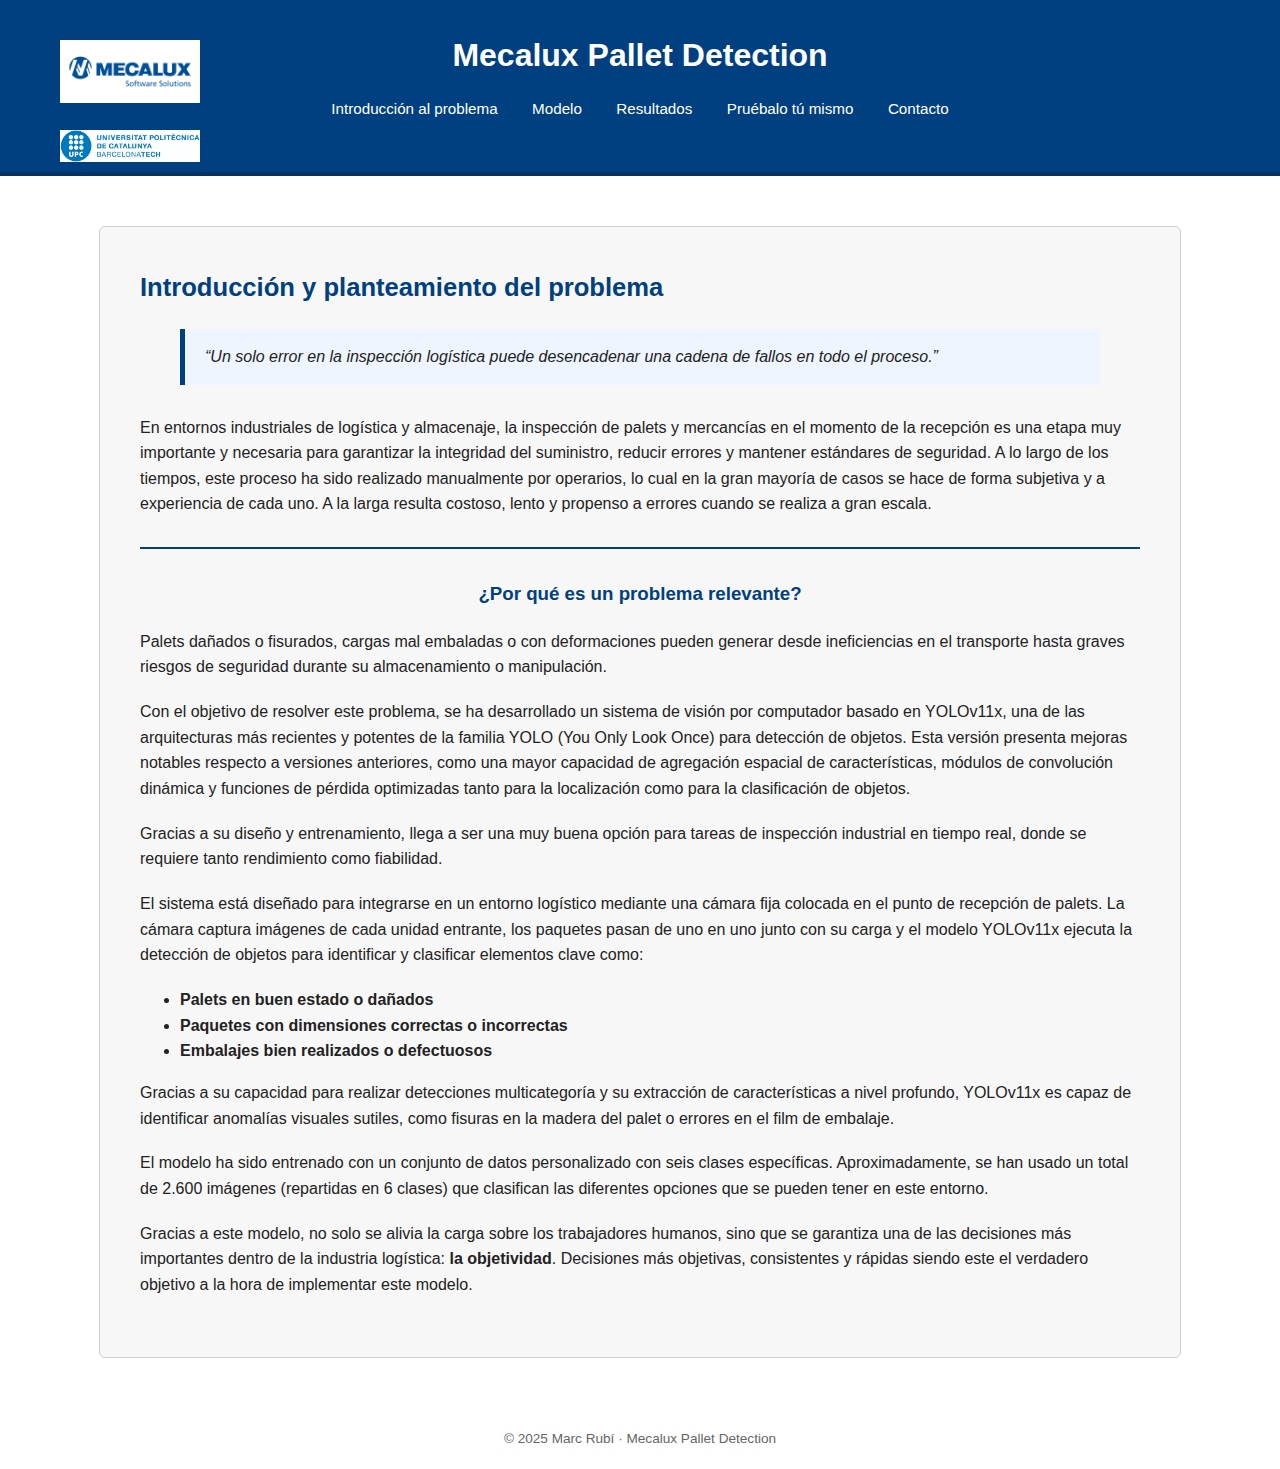
<file: index.html>
<!DOCTYPE html>
<html lang="es">
<head>
  <meta charset="UTF-8">
  <title>Introducción al problema</title>
  <link rel="stylesheet" href="style.css">
</head>
<body>

  <header>
    <!-- Encabezado con logos y título -->
    <div class="header-flex">
      <div class="logo-column">
        <a href="https://www.mecalux.es" target="_blank">
          <img src="mecalux-logo.png" alt="Logo Mecalux" class="logo">
        </a>
        <a href="https://www.upc.edu" target="_blank">
          <img src="upc-logo.png" alt="Logo UPC" class="logo">
        </a>
      </div>
      <h1 class="header-title">Mecalux Pallet Detection</h1>
    </div>

    <nav>
      <a href="index.html">Introducción al problema</a>
      <a href="modelo.html">Modelo</a>
      <a href="resultados.html">Resultados</a>
      <a href="demo.html">Pruébalo tú mismo</a>
      <a href="contacto.html">Contacto</a>
    </nav>
  </header>

  <main>
    <h2>Introducción y planteamiento del problema</h2>

    <!-- Cita destacada o frase de impacto -->
    <blockquote style="background-color: #eef5ff; padding: 15px 20px; border-left: 5px solid #004080; font-style: italic; margin-bottom: 30px;">
      “Un solo error en la inspección logística puede desencadenar una cadena de fallos en todo el proceso.”
    </blockquote>

    <p>
      En entornos industriales de logística y almacenaje, la inspección de palets y mercancías en el momento de la recepción es una etapa muy importante y necesaria para garantizar la integridad del suministro, reducir errores y mantener estándares de seguridad. A lo largo de los tiempos, este proceso ha sido realizado manualmente por operarios, lo cual en la gran mayoría de casos se hace de forma subjetiva y a experiencia de cada uno. A la larga resulta costoso, lento y propenso a errores cuando se realiza a gran escala.
    </p>

    <!-- Separador visual y subtítulo -->
    <hr style="border: none; border-top: 2px solid #004080; margin: 30px 0;">
    <h3 style="color: #004080; text-align: center; margin-bottom: 20px;">¿Por qué es un problema relevante?</h3>

    <p>
      Palets dañados o fisurados, cargas mal embaladas o con deformaciones pueden generar desde ineficiencias en el transporte hasta graves riesgos de seguridad durante su almacenamiento o manipulación.
    </p>

    <p>
      Con el objetivo de resolver este problema, se ha desarrollado un sistema de visión por computador basado en YOLOv11x, una de las arquitecturas más recientes y potentes de la familia YOLO (You Only Look Once) para detección de objetos. Esta versión presenta mejoras notables respecto a versiones anteriores, como una mayor capacidad de agregación espacial de características, módulos de convolución dinámica y funciones de pérdida optimizadas tanto para la localización como para la clasificación de objetos.
    </p>

    <p>
      Gracias a su diseño y entrenamiento, llega a ser una muy buena opción para tareas de inspección industrial en tiempo real, donde se requiere tanto rendimiento como fiabilidad.
    </p>

    <p>
      El sistema está diseñado para integrarse en un entorno logístico mediante una cámara fija colocada en el punto de recepción de palets. La cámara captura imágenes de cada unidad entrante, los paquetes pasan de uno en uno junto con su carga y el modelo YOLOv11x ejecuta la detección de objetos para identificar y clasificar elementos clave como:
    </p>

    <ul>
      <li><strong>Palets en buen estado o dañados</strong></li>
      <li><strong>Paquetes con dimensiones correctas o incorrectas</strong></li>
      <li><strong>Embalajes bien realizados o defectuosos</strong></li>
    </ul>

    <p>
      Gracias a su capacidad para realizar detecciones multicategoría y su extracción de características a nivel profundo, YOLOv11x es capaz de identificar anomalías visuales sutiles, como fisuras en la madera del palet o errores en el film de embalaje.
    </p>

    <p>
      El modelo ha sido entrenado con un conjunto de datos personalizado con seis clases específicas. Aproximadamente, se han usado un total de 2.600 imágenes (repartidas en 6 clases) que clasifican las diferentes opciones que se pueden tener en este entorno.
    </p>

    <p>
      Gracias a este modelo, no solo se alivia la carga sobre los trabajadores humanos, sino que se garantiza una de las decisiones más importantes dentro de la industria logística: <strong>la objetividad</strong>. Decisiones más objetivas, consistentes y rápidas siendo este el verdadero objetivo a la hora de implementar este modelo.
    </p>
  </main>

  <footer>
    &copy; 2025 Marc Rubí · Mecalux Pallet Detection
  </footer>

</body>
</html>
</file>
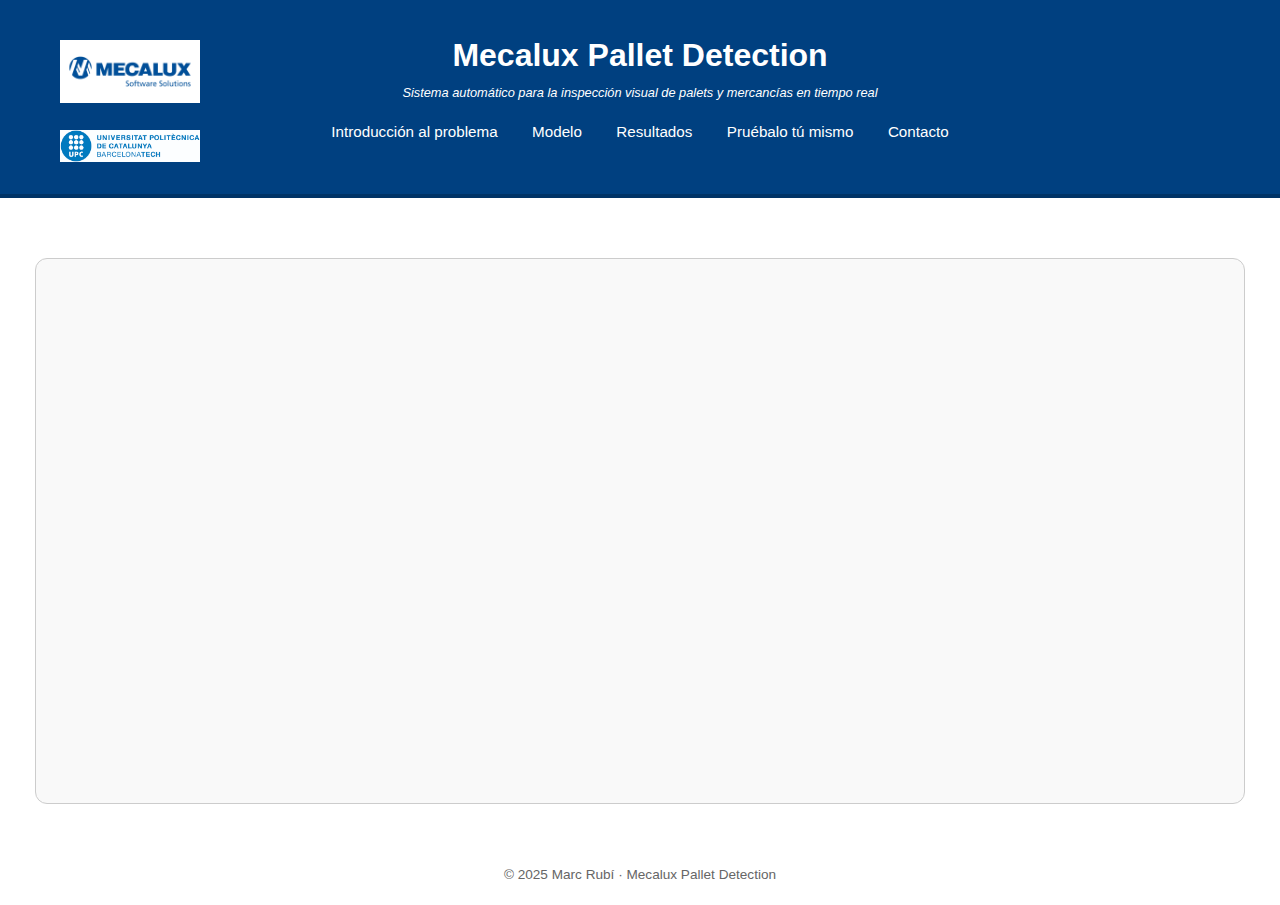
<file: contacto.html>
<!DOCTYPE html>
<html lang="es">
<head>
  <meta charset="UTF-8">
  <title>Contacto</title>
  <link rel="stylesheet" href="style.css">
  <style>
    .fade-in {
      opacity: 0;
      transform: translateY(20px);
      animation: fadeInUp 0.8s ease-out forwards;
    }

    @keyframes fadeInUp {
      to {
        opacity: 1;
        transform: none;
      }
    }

    .subrayado-animado {
      display: inline-block;
      position: relative;
    }

    .subrayado-animado::after {
      content: '';
      position: absolute;
      left: 0;
      bottom: 0;
      width: 100%;
      height: 3px;
      background-color: #004080;
      animation: expandSubrayado 1s ease-out;
    }

    @keyframes expandSubrayado {
      from { width: 0; }
      to { width: 100%; }
    }

    main {
      background-color: #f9f9f9;
      max-width: 85%;
      margin: 60px auto 40px auto;
      padding: 60px 60px;
      border-radius: 12px;
      display: flex;
      flex-wrap: wrap;
      gap: 40px;
      align-items: flex-start;
      justify-content: space-between;
    }

    .contact-info {
      flex: 1 1 55%;
    }

    .profile-pic {
      flex: 1 1 35%;
      display: flex;
      justify-content: center;
    }

    .profile-pic img {
      width: 250px;
      height: 250px;
      object-fit: cover;
      border-radius: 12px;
      box-shadow: 0 0 10px rgba(0,0,0,0.1);
    }
  </style>
</head>
<body>

  <header>
    <div class="header-flex">
      <div class="logo-column">
        <a href="https://www.mecalux.es" target="_blank">
          <img src="mecalux-logo.png" alt="Logo Mecalux" class="logo">
        </a>
        <a href="https://www.upc.edu" target="_blank">
          <img src="upc-logo.png" alt="Logo UPC" class="logo">
        </a>
      </div>

      <div>
        <h1 class="header-title" style="margin-bottom: 2px;">Mecalux Pallet Detection</h1>
        <p style="font-style: italic; color: white; font-size: 0.8em; margin: 0;">
          Sistema automático para la inspección visual de palets y mercancías en tiempo real
        </p>
      </div>
    </div>

    <nav>
      <a href="index.html">Introducción al problema</a>
      <a href="modelo.html">Modelo</a>
      <a href="resultados.html">Resultados</a>
      <a href="demo.html">Pruébalo tú mismo</a>
      <a href="contacto.html">Contacto</a>
    </nav>
  </header>

  <main>
    <div class="contact-info">
      <h2 class="fade-in subrayado-animado">Contacto</h2>

      <p class="fade-in" style="margin-bottom: 25px; font-size: 1.05em;">
        Si tienes alguna duda sobre el modelo, sobre como instalarlo en tu entorno o entrenarlo, por favor, no dudes en escribirme.
      </p>

      <p class="fade-in"><strong>Autor:</strong> Marc Rubí García</p>
      <p class="fade-in"><strong>Email:</strong> <a href="mailto:marc.rubi@estudiantat.upc.edu">marc.rubi@estudiantat.upc.edu</a></p>
      <p class="fade-in"><strong>GitHub:</strong> <a href="https://github.com/marcrubii" target="_blank">github.com/marcrubii</a></p>
      <p class="fade-in"><strong>LinkedIn:</strong> <a href="https://www.linkedin.com/in/marc-rubi/" target="_blank">linkedin.com/in/marc-rubi</a></p>

      <div class="fade-in" style="margin-top: 40px; padding: 20px; background-color: #eef5ff; border-left: 4px solid #004080; border-radius: 8px;">
       Gracias por visitar la pagina, espero que haya sido útil ;)
      </div>
    </div>

    <div class="profile-pic fade-in">
      <img src="foto.png" alt="Foto del autor">
    </div>
  </main>

  <footer>
    &copy; 2025 Marc Rubí · Mecalux Pallet Detection
  </footer>

</body>
</html>
</file>
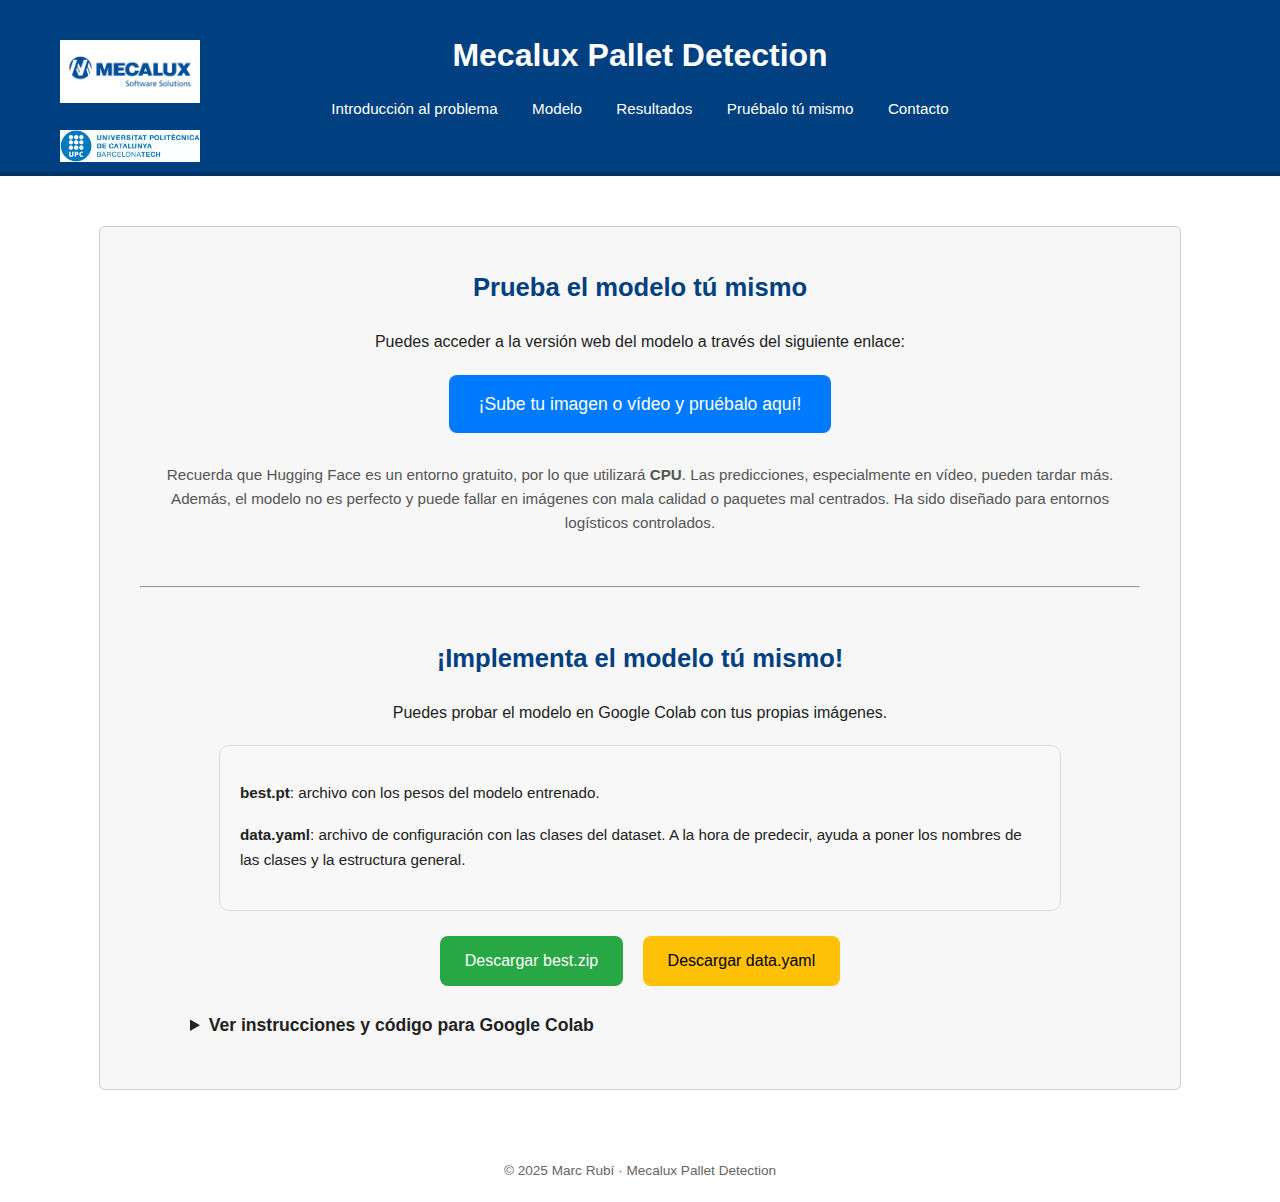
<file: demo.html>
<!DOCTYPE html>
<html lang="es">
<head>
  <meta charset="UTF-8">
  <title>Demo - Mecalux Pallet Detection</title>
  <link rel="stylesheet" href="style.css">
</head>
<body>

  <header>
    <div class="header-flex">
      <div class="logo-column">
        <a href="https://www.mecalux.es" target="_blank">
          <img src="mecalux-logo.png" alt="Logo Mecalux" class="logo">
        </a>
        <a href="https://www.upc.edu" target="_blank">
          <img src="upc-logo.png" alt="Logo UPC" class="logo">
        </a>
      </div>
      <h1 class="header-title">Mecalux Pallet Detection</h1>
    </div>

    <nav>
      <a href="index.html">Introducción al problema</a>
      <a href="modelo.html">Modelo</a>
      <a href="resultados.html">Resultados</a>
      <a href="demo.html">Pruébalo tú mismo</a>
      <a href="contacto.html">Contacto</a>
    </nav>
  </header>

  <main>
    <h2 style="text-align: center;">Prueba el modelo tú mismo</h2>
    <p style="text-align: center;">
      Puedes acceder a la versión web del modelo a través del siguiente enlace:
    </p>

    <div style="text-align: center; margin-top: 20px;">
      <a href="https://huggingface.co/spaces/marcrubii/MecaluxPalletDetection"
         target="_blank"
         style="display: inline-block; padding: 15px 30px; background-color: #007bff; color: white; text-decoration: none; font-size: 1.1em; border-radius: 8px;">
        ¡Sube tu imagen o vídeo y pruébalo aquí!
      </a>
    </div>

    <p style="margin-top: 30px; font-size: 0.95em; color: #555; text-align: center;">
      Recuerda que Hugging Face es un entorno gratuito, por lo que utilizará <strong>CPU</strong>. Las predicciones, especialmente en vídeo, pueden tardar más.<br>
      Además, el modelo no es perfecto y puede fallar en imágenes con mala calidad o paquetes mal centrados. Ha sido diseñado para entornos logísticos controlados.
    </p>

    <hr style="margin: 50px 0;">

    <section style="text-align: center;">
      <h2>¡Implementa el modelo tú mismo!</h2>
      <p>Puedes probar el modelo en Google Colab con tus propias imágenes.</p>

      <div style="max-width: 800px; margin: 0 auto; text-align: left; font-size: 0.95em; background-color: #f8f8f8; padding: 20px; border-radius: 10px; border: 1px solid #ddd;">
        <p><strong>best.pt</strong>: archivo con los pesos del modelo entrenado.</p>
        <p><strong>data.yaml</strong>: archivo de configuración con las clases del dataset. A la hora de predecir, ayuda a poner los nombres de las clases y la estructura general.</p>
      </div>

      <div style="margin: 25px 0;">
        <a href="best.zip" download
           style="display: inline-block; padding: 12px 25px; background-color: #28a745; color: white; text-decoration: none; font-size: 1em; border-radius: 8px; margin-right: 15px;">
          Descargar best.zip
        </a>

        <a href="data_yaml.zip" download
           style="display: inline-block; padding: 12px 25px; background-color: #ffc107; color: black; text-decoration: none; font-size: 1em; border-radius: 8px;">
          Descargar data.yaml
        </a>
      </div>

      <details style="max-width: 900px; margin: 0 auto; text-align: left;">
        <summary style="cursor: pointer; font-size: 1.1em; font-weight: bold; margin-bottom: 10px;">
          Ver instrucciones y código para Google Colab
        </summary>
        <pre style="background: #f4f4f4; padding: 20px; border-radius: 8px; font-size: 0.85em; overflow-x: auto;"><code># Instalar ultralytics
!pip install -q ultralytics

# Subir imagenes_nuevas.zip (imágenes que quieras predecir), best.pt y data.yaml
from google.colab import files
uploaded = files.upload()

# Extraer imágenes
!rm -rf /content/imagenes_nuevas/
!mkdir -p /content/imagenes_nuevas
!unzip -oq imagenes_nuevas.zip -d /content/imagenes_nuevas

# Mover imágenes desde subcarpetas
import os, glob, shutil
for ruta in glob.glob('/content/imagenes_nuevas/**/*.*', recursive=True):
    if ruta.lower().endswith(('.jpg', '.jpeg', '.png', '.bmp', '.tif', '.tiff', '.webp')):
        try:
            nombre = os.path.basename(ruta)
            destino = os.path.join('/content/imagenes_nuevas/', nombre)
            if not os.path.samefile(ruta, destino):
                shutil.move(ruta, destino)
        except Exception:
            pass

# Autolabel con best.pt
!yolo detect predict model=best.pt \
  source=/content/imagenes_nuevas \
  save_txt \
  save_conf \
  project=/content/predicciones \
  name=resultados

# Filtrar por confianza ≥ 0.7
ruta_labels = '/content/predicciones/resultados/labels'
filtradas = '/content/predicciones_filtradas'
if os.path.exists(filtradas): shutil.rmtree(filtradas)
os.makedirs(filtradas, exist_ok=True)

for archivo in os.listdir(ruta_labels):
    if archivo.endswith(".txt"):
        ruta = os.path.join(ruta_labels, archivo)
        lineas_filtradas = []
        with open(ruta, 'r') as f:
            for linea in f:
                partes = linea.strip().split()
                if len(partes) > 5 and float(partes[-1]) >= 0.7:
                    lineas_filtradas.append(" ".join(partes[:-1]))
        if lineas_filtradas:
            with open(os.path.join(filtradas, archivo), 'w') as f:
                f.write("\n".join(lineas_filtradas))

# Comprimir y descargar
!zip -qr /content/labels_filtradas.zip /content/predicciones_filtradas
from google.colab import files
files.download('/content/labels_filtradas.zip')</code></pre>
      </details>
    </section>
  </main>

  <footer>
    &copy; 2025 Marc Rubí · Mecalux Pallet Detection
  </footer>

</body>
</html>
</file>
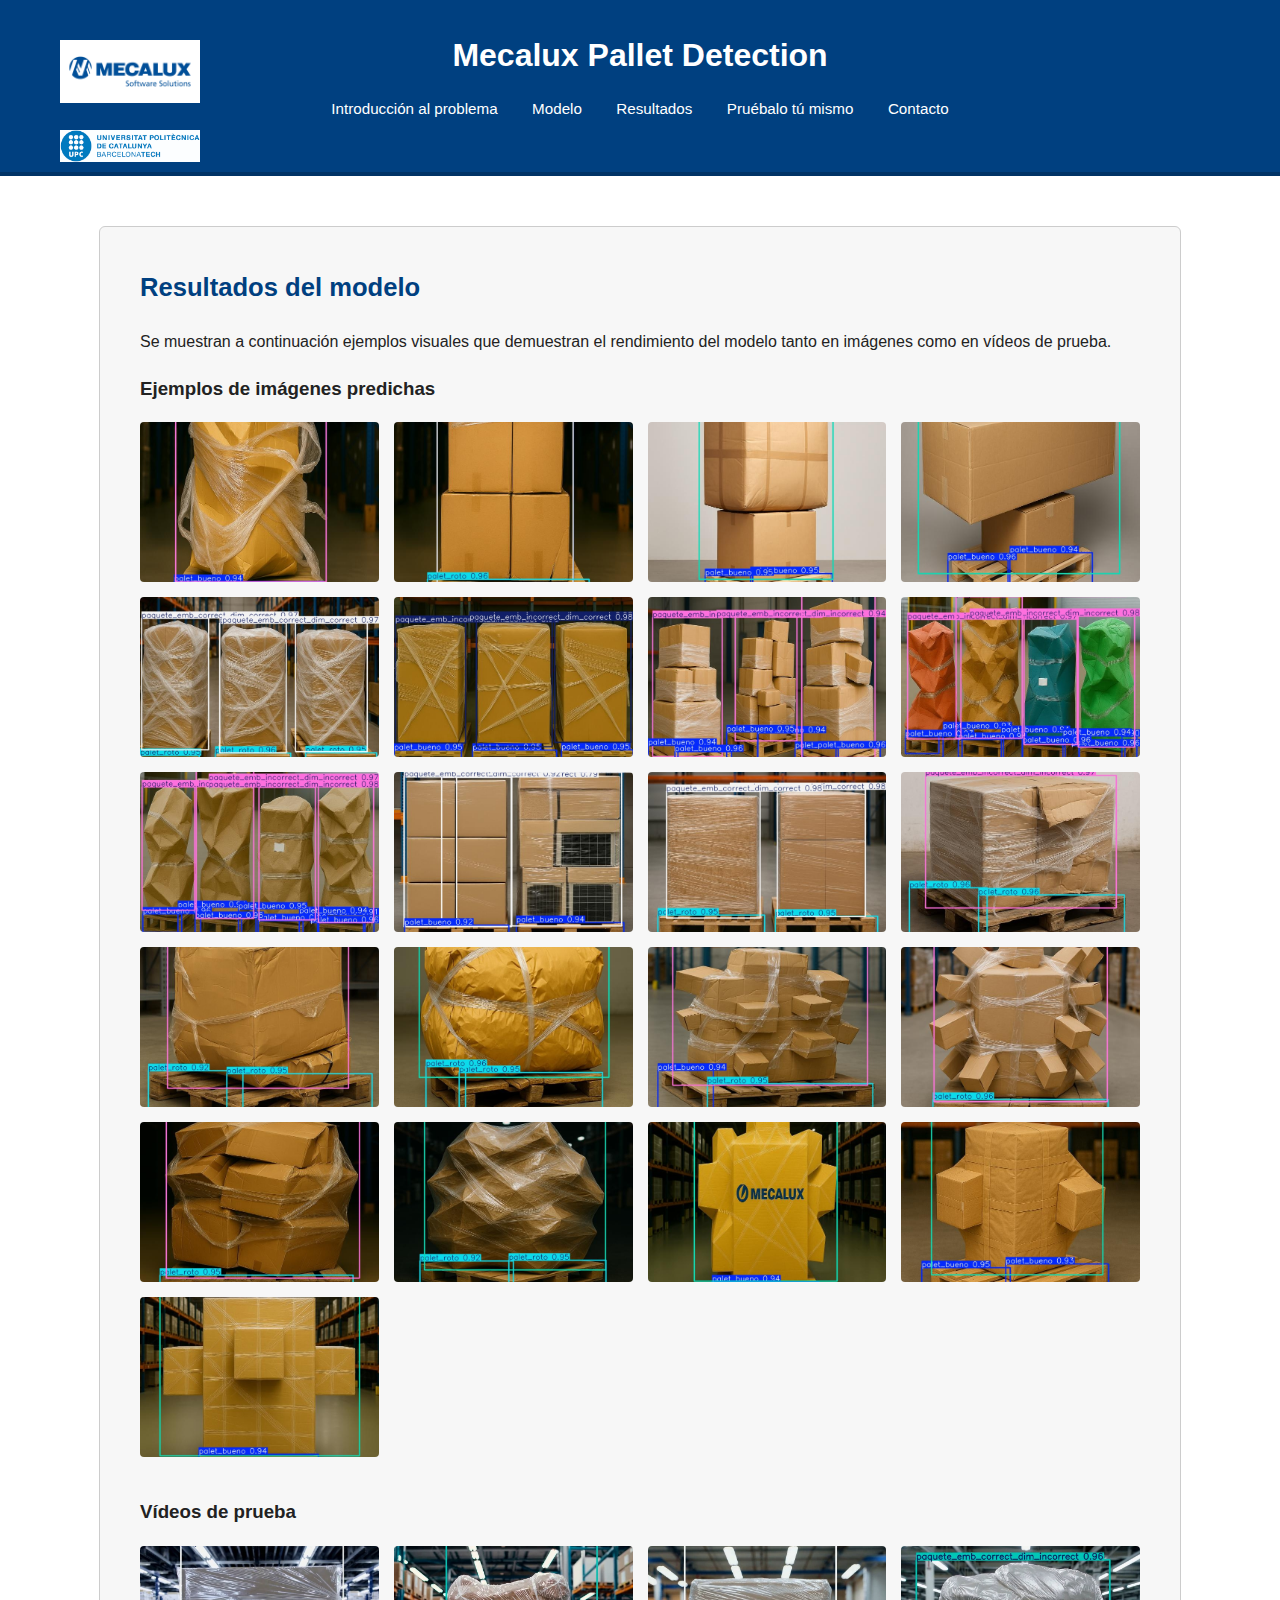
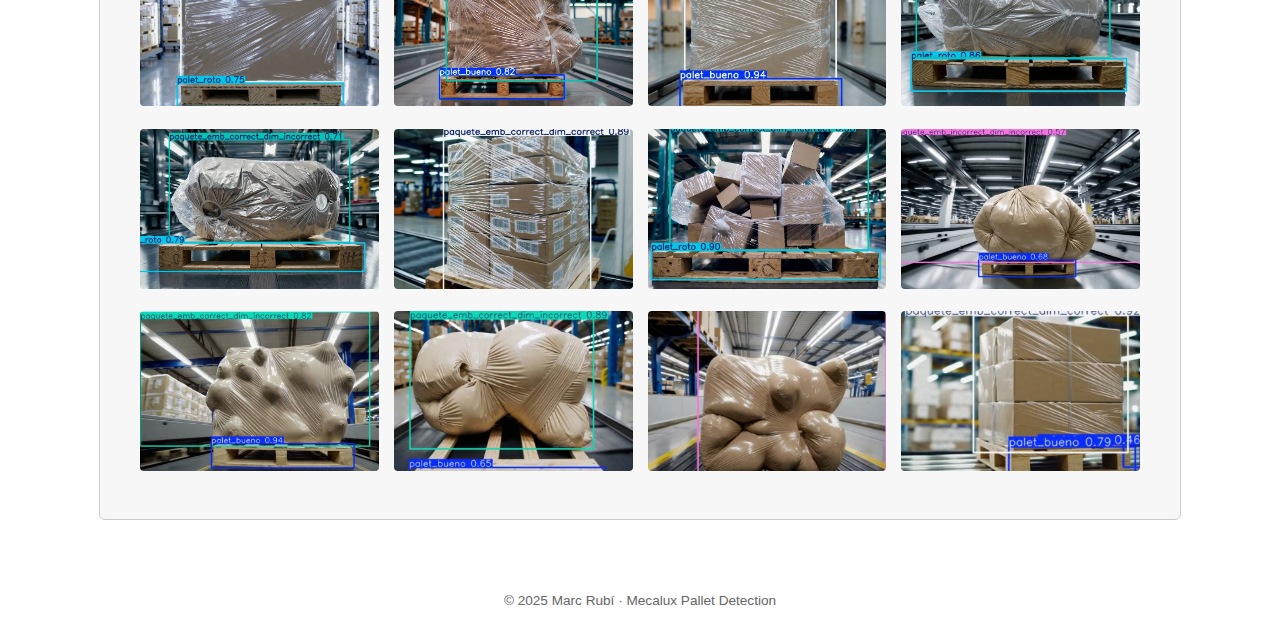
<file: resultados.html>
<!DOCTYPE html>
<html lang="es">
<head>
  <meta charset="UTF-8">
  <title>Resultados</title>
  <link rel="stylesheet" href="style.css">
</head>
<body>
  <header>
    <div class="header-flex">
      <div class="logo-column">
        <a href="https://www.mecalux.es" target="_blank">
          <img src="mecalux-logo.png" alt="Logo Mecalux" class="logo">
        </a>
        <a href="https://www.upc.edu" target="_blank">
          <img src="upc-logo.png" alt="Logo UPC" class="logo">
        </a>
      </div>
      <h1 class="header-title">Mecalux Pallet Detection</h1>
    </div>
    <nav>
      <a href="index.html">Introducción al problema</a>
      <a href="modelo.html">Modelo</a>
      <a href="resultados.html">Resultados</a>
      <a href="demo.html">Pruébalo tú mismo</a>
      <a href="contacto.html">Contacto</a>
    </nav>
  </header>

  <main>
    <h2>Resultados del modelo</h2>
    <p>Se muestran a continuación ejemplos visuales que demuestran el rendimiento del modelo tanto en imágenes como en vídeos de prueba.</p>

    <h3>Ejemplos de imágenes predichas</h3>
    <div class="gallery">
      <!-- 21 imágenes -->
      <!-- Usa un bucle o copia-pega esto para cada una -->
      <!-- Las imágenes se abren en un modal -->
      <!-- Puedes cambiar los nombres según tus archivos -->
      <img src="multimedia/prediccion1.png" alt="Predicción 1" onclick="openImageModal(this.src)">
      <img src="multimedia/prediccion2.png" alt="Predicción 2" onclick="openImageModal(this.src)">
      <img src="multimedia/prediccion3.png" alt="Predicción 3" onclick="openImageModal(this.src)">
      <img src="multimedia/prediccion4.png" alt="Predicción 4" onclick="openImageModal(this.src)">
      <img src="multimedia/prediccion5.png" alt="Predicción 5" onclick="openImageModal(this.src)">
      <img src="multimedia/prediccion6.png" alt="Predicción 6" onclick="openImageModal(this.src)">
      <img src="multimedia/prediccion7.png" alt="Predicción 7" onclick="openImageModal(this.src)">
      <img src="multimedia/prediccion8.png" alt="Predicción 8" onclick="openImageModal(this.src)">
      <img src="multimedia/prediccion9.png" alt="Predicción 9" onclick="openImageModal(this.src)">
      <img src="multimedia/prediccion10.png" alt="Predicción 10" onclick="openImageModal(this.src)">
      <img src="multimedia/prediccion11.png" alt="Predicción 11" onclick="openImageModal(this.src)">
      <img src="multimedia/prediccion12.png" alt="Predicción 12" onclick="openImageModal(this.src)">
      <img src="multimedia/prediccion13.png" alt="Predicción 13" onclick="openImageModal(this.src)">
      <img src="multimedia/prediccion14.png" alt="Predicción 14" onclick="openImageModal(this.src)">
      <img src="multimedia/prediccion15.png" alt="Predicción 15" onclick="openImageModal(this.src)">
      <img src="multimedia/prediccion16.png" alt="Predicción 16" onclick="openImageModal(this.src)">
      <img src="multimedia/prediccion17.png" alt="Predicción 17" onclick="openImageModal(this.src)">
      <img src="multimedia/prediccion18.png" alt="Predicción 18" onclick="openImageModal(this.src)">
      <img src="multimedia/prediccion19.png" alt="Predicción 19" onclick="openImageModal(this.src)">
      <img src="multimedia/prediccion20.png" alt="Predicción 20" onclick="openImageModal(this.src)">
      <img src="multimedia/prediccion21.png" alt="Predicción 21" onclick="openImageModal(this.src)">
    </div>

    <h3 style="margin-top: 40px;">Vídeos de prueba</h3>
    <div class="gallery">
      <!-- Cada miniatura enlaza al vídeo en Google Drive -->
      <a href="https://drive.google.com/file/d/17spKkGQlv-y-l1FZacynkYv2r0KIZsnW/view" target="_blank">
        <img src="multimedia/video1-thumb.jpg" alt="Video 1">
      </a>
      <a href="https://drive.google.com/file/d/12rmyOY5jxr7O8PaGEM1MwWMttFoKIvX2/view" target="_blank">
        <img src="multimedia/video2-thumb.jpg" alt="Video 2">
      </a>
      <a href="https://drive.google.com/file/d/1oQw24wFMcBnNkgs8iK56BWeAocEkbP21/view" target="_blank">
        <img src="multimedia/video3-thumb.jpg" alt="Video 3">
      </a>
      <a href="https://drive.google.com/file/d/1aJ9bxYiDD9jW_-gV3ulFreiOAy3qqAEi/view" target="_blank">
        <img src="multimedia/video4-thumb.jpg" alt="Video 4">
      </a>
      <a href="https://drive.google.com/file/d/1a2ro77XuYJlWohp3seW4OaTT0G3QZDb_/view" target="_blank">
        <img src="multimedia/video5-thumb.jpg" alt="Video 5">
      </a>
      <a href="https://drive.google.com/file/d/1mUUah1oUqCfka5wHpJFNUq8uf8KSdRHt/view" target="_blank">
        <img src="multimedia/video6-thumb.jpg" alt="Video 6">
      </a>
      <a href="https://drive.google.com/file/d/1IRbH1v_pPUJ6HEqfY9opMmLaf4AcYq3-/view" target="_blank">
        <img src="multimedia/video7-thumb.jpg" alt="Video 7">
      </a>
      <a href="https://drive.google.com/file/d/1vnKwH9zMAVzi5hTUYF3_EyCkbi6exZK-/view" target="_blank">
        <img src="multimedia/video8-thumb.jpg" alt="Video 8">
      </a>
      <a href="https://drive.google.com/file/d/1x-IPZKNMWmF2H7ME4dGpJUiUzBBCfnug/view" target="_blank">
        <img src="multimedia/video9-thumb.jpg" alt="Video 9">
      </a>
      <a href="https://drive.google.com/file/d/1UgKxXKpJQHYC-n-lWSCqMWg-z95Gy7v-/view" target="_blank">
        <img src="multimedia/video10-thumb.jpg" alt="Video 10">
      </a>
      <a href="https://drive.google.com/file/d/1msGmviGj5_Ov9AJx1pbN5A8Jg-Mfjlgt/view" target="_blank">
        <img src="multimedia/video11-thumb.jpg" alt="Video 11">
      </a>
      <a href="https://drive.google.com/file/d/1MX4IloNqesmftj-D61zujHe4cB459TQe/view" target="_blank">
        <img src="multimedia/video12-thumb.jpg" alt="Video 12">
      </a>
    </div>
  </main>

  <footer>
    &copy; 2025 Marc Rubí · Mecalux Pallet Detection
  </footer>

  <!-- Modal para imágenes -->
  <div id="imageModal" class="modal" onclick="closeModal()">
    <span class="close">&times;</span>
    <img id="modalImage" class="modal-content">
  </div>

  <script>
    function openImageModal(src) {
      document.getElementById('imageModal').style.display = 'block';
      document.getElementById('modalImage').src = src;
    }

    function closeModal() {
      document.getElementById('imageModal').style.display = 'none';
      document.getElementById('modalImage').src = '';
    }
  </script>
</body>
</html>
</file>
<file: style.css>
/* Estilo base */
body {
  font-family: 'Helvetica Neue', Helvetica, Arial, sans-serif;
  background-color: #ffffff;
  color: #222;
  margin: 0;
  padding: 0;
  line-height: 1.6;
}

/* Encabezado */
header {
  background-color: #004080;
  color: white;
  padding: 30px 30px 50px 30px;
  border-bottom: 4px solid #003366;
  position: relative;
}

.header-flex {
  display: flex;
  align-items: center;
  justify-content: center;
  flex-wrap: wrap;
  position: relative;
}

.logo-column {
  display: flex;
  flex-direction: column;
  gap: 20px;
  position: absolute;
  left: 30px;
  top: 10px;
}

img.logo {
  height: auto;
  width: 140px;
}

/* Título */
.header-title {
  font-size: 2em;
  font-weight: bold;
  margin: 0 auto;
  text-align: center;
  color: white;
  width: 100%;
}

/* Navegación */
nav {
  text-align: center;
  margin-top: 15px;
}

nav a {
  color: white;
  text-decoration: none;
  margin: 0 15px;
  font-weight: 500;
  font-size: 0.95em;
}

nav a:hover {
  text-decoration: underline;
}

/* Contenido principal */
main {
  max-width: 1000px;
  margin: 50px auto;
  padding: 40px;
  background-color: #f7f7f7;
  border: 1px solid #ccc;
  border-radius: 6px;
  text-align: left;
}

h2 {
  color: #004080;
  font-size: 1.6em;
  margin-top: 0;
}

p {
  font-size: 1em;
  margin-bottom: 1.2em;
}

/* Galería de imágenes y videos */
.gallery {
  display: grid;
  grid-template-columns: repeat(auto-fill, minmax(200px, 1fr));
  gap: 15px;
}

.gallery img,
.gallery video {
  width: 100%;
  height: 160px;
  object-fit: cover;
  border-radius: 4px;
  cursor: pointer;
  transition: transform 0.2s ease;
}

.gallery img:hover,
.gallery video:hover {
  transform: scale(1.05);
}

/* Modal común */
.modal {
  display: none;
  position: fixed;
  z-index: 999;
  padding-top: 40px;
  left: 0;
  top: 0;
  width: 100%;
  height: 100%;
  overflow: auto;
  background-color: rgba(0, 0, 0, 0.9);
}

.modal-content {
  display: block;
  margin: auto;
}

/* Imagen dentro del modal */
#modalImage.modal-content {
  max-width: 90%;
  max-height: 80vh;
}

/* Vídeo dentro del modal (más grande) */
#modalVideo.modal-content {
  width: 80vw;
  height: 80vh;
  max-width: 1280px;
  max-height: 720px;
  border: none;
  border-radius: 8px;
}

/* Botón de cierre del modal */
.close {
  position: absolute;
  top: 20px;
  right: 30px;
  color: white;
  font-size: 40px;
  font-weight: bold;
  cursor: pointer;
}

/* Botón estilo */
.demo-button {
  background-color: #004080;
  color: white;
  padding: 10px 24px;
  font-size: 1em;
  border: 1px solid #003366;
  border-radius: 4px;
  cursor: pointer;
  text-decoration: none;
  display: inline-block;
  transition: background-color 0.2s ease;
}

.demo-button:hover {
  background-color: #003366;
}

/* Footer */
footer {
  text-align: center;
  padding: 20px;
  font-size: 0.85em;
  color: #666;
}
</file>
